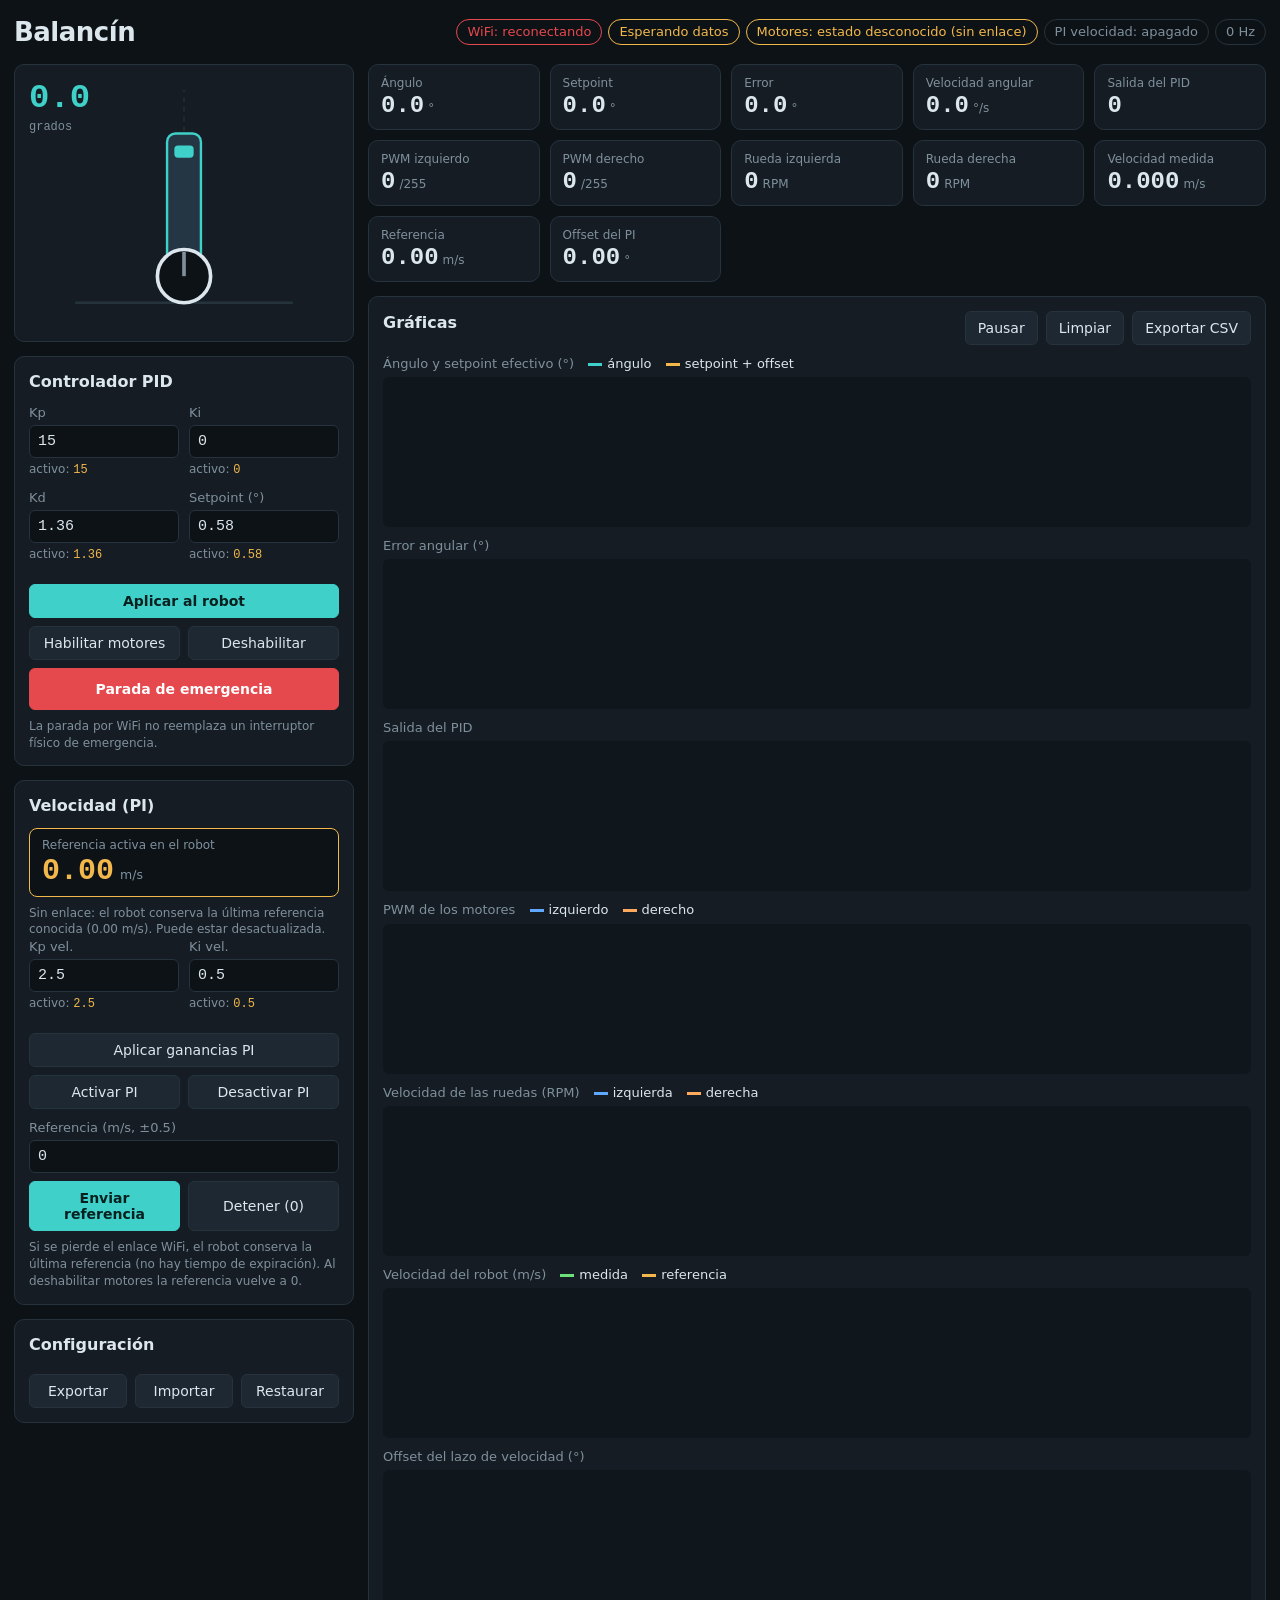
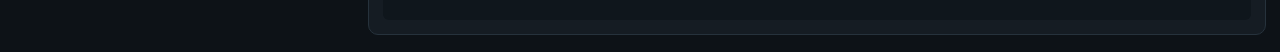
<file: Control_Equilibrio/Control_Equilibrio/data/index.html>
<!doctype html>
<html lang="es">
<head>
<meta charset="utf-8">
<meta name="viewport" content="width=device-width, initial-scale=1">
<title>Balancín - Panel de control</title>
<link rel="stylesheet" href="style.css">
</head>
<body>
<header>
  <h1>Balancín</h1>
  <div class="chips">
    <span class="chip" id="chipRed">WiFi: sin enlace</span>
    <span class="chip alerta" id="chipFuente">Esperando datos</span>
    <span class="chip" id="chipMotor">Motores deshabilitados</span>
    <span class="chip" id="chipPI">PI velocidad: apagado</span>
    <span class="chip" id="chipHz">0 Hz</span>
  </div>
</header>
<div id="aviso" role="status"></div>
<main>
  <div class="col">
    <section class="panel robot">
      <svg viewBox="0 0 200 215" aria-label="Robot inclinado según el ángulo medido">
        <line x1="10" y1="190" x2="190" y2="190" class="suelo"/>
        <line x1="100" y1="168" x2="100" y2="14" class="vertical"/>
        <g id="robot" transform="rotate(0 100 168)">
          <rect x="86" y="50" width="28" height="118" rx="7" class="cuerpo"/>
          <rect x="92" y="60" width="16" height="10" rx="3" class="led"/>
          <circle cx="100" cy="168" r="22" class="rueda"/>
          <line x1="100" y1="168" x2="100" y2="148" class="radio"/>
        </g>
      </svg>
      <div class="angulo"><span id="angGrande">0.0</span><small>grados</small></div>
    </section>

    <section class="panel">
      <h2>Controlador PID</h2>
      <div class="pid">
        <label>Kp <input id="kp" type="number" step="0.1"><em>activo: <b id="c_kp"></b></em></label>
        <label>Ki <input id="ki" type="number" step="0.01"><em>activo: <b id="c_ki"></b></em></label>
        <label>Kd <input id="kd" type="number" step="0.01"><em>activo: <b id="c_kd"></b></em></label>
        <label>Setpoint (°) <input id="sp" type="number" step="0.1"><em>activo: <b id="c_sp"></b></em></label>
      </div>
      <button id="bAplicar" class="primario">Aplicar al robot</button>
      <div class="fila">
        <button id="bHab">Habilitar motores</button>
        <button id="bDes">Deshabilitar</button>
      </div>
      <button id="bParo" class="paro">Parada de emergencia</button>
      <p class="nota">La parada por WiFi no reemplaza un interruptor físico de emergencia.</p>
    </section>

    <section class="panel">
      <h2>Velocidad (PI)</h2>
      <div class="refgrande"><span>Referencia activa en el robot</span><b id="refGrande">0.00</b><small>m/s</small></div>
      <div id="refAviso" class="nota"></div>
      <div class="pid">
        <label>Kp vel. <input id="vkp" type="number" step="0.1"><em>activo: <b id="c_vkp"></b></em></label>
        <label>Ki vel. <input id="vki" type="number" step="0.1"><em>activo: <b id="c_vki"></b></em></label>
      </div>
      <button id="bAplicarPI">Aplicar ganancias PI</button>
      <div class="fila">
        <button id="bPIon">Activar PI</button>
        <button id="bPIoff">Desactivar PI</button>
      </div>
      <label class="ref">Referencia (m/s, ±0.5)
        <input id="vref" type="number" step="0.05" value="0">
      </label>
      <div class="fila">
        <button id="bRef" class="primario">Enviar referencia</button>
        <button id="bRef0">Detener (0)</button>
      </div>
      <p class="nota">Si se pierde el enlace WiFi, el robot conserva la última referencia (no hay tiempo de expiración). Al deshabilitar motores la referencia vuelve a 0.</p>
    </section>

    <section class="panel">
      <h2>Configuración</h2>
      <div class="fila">
        <button id="bExpCfg">Exportar</button>
        <button id="bImpCfg">Importar</button>
        <button id="bRest">Restaurar</button>
      </div>
      <input id="fileCfg" type="file" accept=".json,application/json" hidden>
    </section>
  </div>

  <div class="col">
    <section class="metricas">
      <div class="m"><span>Ángulo</span><b id="mAng">0.0</b><i>°</i></div>
      <div class="m"><span>Setpoint</span><b id="mSp">0.0</b><i>°</i></div>
      <div class="m"><span>Error</span><b id="mErr">0.0</b><i>°</i></div>
      <div class="m"><span>Velocidad angular</span><b id="mOm">0.0</b><i>°/s</i></div>
      <div class="m"><span>Salida del PID</span><b id="mU">0</b><i></i></div>
      <div class="m"><span>PWM izquierdo</span><b id="mPl">0</b><i>/255</i></div>
      <div class="m"><span>PWM derecho</span><b id="mPr">0</b><i>/255</i></div>
      <div class="m"><span>Rueda izquierda</span><b id="mRl">0</b><i>RPM</i></div>
      <div class="m"><span>Rueda derecha</span><b id="mRr">0</b><i>RPM</i></div>
      <div class="m"><span>Velocidad medida</span><b id="mVm">0.000</b><i>m/s</i></div>
      <div class="m"><span>Referencia</span><b id="mVr">0.00</b><i>m/s</i></div>
      <div class="m"><span>Offset del PI</span><b id="mOf">0.00</b><i>°</i></div>
    </section>

    <section class="panel">
      <div class="barra">
        <h2>Gráficas</h2>
        <div class="fila">
          <button id="bPausa">Pausar</button>
          <button id="bLimpiar">Limpiar</button>
          <button id="bCsv">Exportar CSV</button>
        </div>
      </div>
      <div class="graf"><h3>Ángulo y setpoint efectivo (°) <u style="--c:#3fd0c9">ángulo</u> <u style="--c:#f2b84b">setpoint + offset</u></h3><canvas id="g1"></canvas></div>
      <div class="graf"><h3>Error angular (°)</h3><canvas id="g2"></canvas></div>
      <div class="graf"><h3>Salida del PID</h3><canvas id="g3"></canvas></div>
      <div class="graf"><h3>PWM de los motores <u style="--c:#5fa8ff">izquierdo</u> <u style="--c:#ffa95f">derecho</u></h3><canvas id="g4"></canvas></div>
      <div class="graf"><h3>Velocidad de las ruedas (RPM) <u style="--c:#5fa8ff">izquierda</u> <u style="--c:#ffa95f">derecha</u></h3><canvas id="g5"></canvas></div>
      <div class="graf"><h3>Velocidad del robot (m/s) <u style="--c:#6ee07a">medida</u> <u style="--c:#f2b84b">referencia</u></h3><canvas id="g6"></canvas></div>
      <div class="graf"><h3>Offset del lazo de velocidad (°)</h3><canvas id="g7"></canvas></div>
    </section>
  </div>
</main>
<script src="script.js"></script>
</body>
</html>
</file>
<file: Control_Equilibrio/Control_Equilibrio/data/style.css>
:root{--fondo:#0d1217;--panel:#151c23;--linea:#26323c;--texto:#dce6ed;--suave:#7f909d;--acento:#3fd0c9;--ambar:#f2b84b;--rojo:#e5484d;
--fuente:"Segoe UI",system-ui,sans-serif;--mono:ui-monospace,Consolas,monospace}
*{box-sizing:border-box}
html,body{margin:0;background:var(--fondo);color:var(--texto);font:15px/1.4 var(--fuente)}
body{padding:14px;max-width:1280px;margin:auto}
header{display:flex;flex-wrap:wrap;justify-content:space-between;gap:10px;align-items:center;margin-bottom:14px}
h1{margin:0;font-size:26px;font-weight:700;letter-spacing:-.5px}
h2{margin:0 0 10px;font-size:16px;font-weight:600}
h3{margin:0 0 4px;font-size:13px;font-weight:500;color:var(--suave)}
h3 u{text-decoration:none;margin-left:10px;color:var(--texto)}
h3 u::before{content:"";display:inline-block;width:14px;height:3px;background:var(--c);margin-right:5px;vertical-align:middle}
.chips{display:flex;flex-wrap:wrap;gap:6px}
.chip{padding:3px 10px;border:1px solid var(--linea);border-radius:99px;font-size:13px;color:var(--suave)}
.chip.ok{color:var(--acento);border-color:var(--acento)}
.chip.alerta{color:var(--ambar);border-color:var(--ambar)}
.chip.mal{color:var(--rojo);border-color:var(--rojo)}
main{display:grid;grid-template-columns:minmax(270px,340px) 1fr;gap:14px}
.col{display:flex;flex-direction:column;gap:14px;min-width:0}
.panel{background:var(--panel);border:1px solid var(--linea);border-radius:10px;padding:14px}
.robot{position:relative;padding:8px}
.robot svg{width:100%;max-height:260px;display:block}
.suelo{stroke:var(--linea);stroke-width:2}
.vertical{stroke:var(--linea);stroke-width:1;stroke-dasharray:4 4}
.cuerpo{fill:#243543;stroke:var(--acento);stroke-width:2}
.led{fill:var(--acento)}
.rueda{fill:#0d1217;stroke:var(--texto);stroke-width:3}
.radio{stroke:var(--suave);stroke-width:3}
#robot{transition:transform .05s linear}
.angulo{position:absolute;left:14px;top:10px;font-family:var(--mono)}
.angulo span{font-size:34px;font-weight:600;color:var(--acento)}
.angulo small{display:block;color:var(--suave);font-size:12px;margin-top:-4px}
.pid{display:grid;grid-template-columns:1fr 1fr;gap:10px;margin-bottom:12px}
.pid label{display:flex;flex-direction:column;gap:3px;font-size:13px;color:var(--suave)}
.pid em{font-style:normal;font-size:12px}
.pid b{font-family:var(--mono);color:var(--ambar);font-weight:500}
input[type=number]{width:100%;padding:7px 8px;background:var(--fondo);border:1px solid var(--linea);border-radius:6px;color:var(--texto);font:15px var(--mono)}
button{padding:8px 12px;background:#1d2833;border:1px solid var(--linea);border-radius:6px;color:var(--texto);font:14px var(--fuente);cursor:pointer;width:100%;margin-top:8px}
button:hover{border-color:var(--suave)}
button:focus-visible,input:focus-visible{outline:2px solid var(--acento);outline-offset:2px}
.primario{background:var(--acento);color:#06201f;border-color:var(--acento);font-weight:600}
.paro{background:var(--rojo);border-color:var(--rojo);color:#fff;font-weight:700;padding:12px}
.fila{display:flex;gap:8px}
.fila button{margin-top:8px}
.refgrande{background:var(--fondo);border:1px solid var(--ambar);border-radius:8px;padding:8px 12px;margin-bottom:8px}
.refgrande span{display:block;font-size:12px;color:var(--suave)}
.refgrande b{font:600 30px var(--mono);color:var(--ambar)}
.refgrande small{margin-left:6px;color:var(--suave)}
.ref{display:flex;flex-direction:column;gap:3px;font-size:13px;color:var(--suave);margin-top:10px}
.nota{margin:8px 0 0;font-size:12px;color:var(--suave)}
.metricas{display:grid;grid-template-columns:repeat(auto-fill,minmax(150px,1fr));gap:10px}
.m{background:var(--panel);border:1px solid var(--linea);border-radius:10px;padding:10px 12px}
.m span{display:block;font-size:12px;color:var(--suave)}
.m b{font:600 24px var(--mono)}
.m i{font-style:normal;font-size:12px;color:var(--suave);margin-left:4px}
.barra{display:flex;flex-wrap:wrap;justify-content:space-between;align-items:center;gap:8px;margin-bottom:6px}
.barra .fila{width:auto}.barra button{width:auto;margin:0}
.graf{margin-top:10px}
canvas{width:100%;height:150px;display:block;background:#0f161c;border-radius:6px}
#aviso{position:fixed;left:50%;bottom:16px;transform:translateX(-50%);background:#1d2833;border:1px solid var(--acento);padding:9px 16px;border-radius:8px;opacity:0;pointer-events:none;transition:opacity .2s;z-index:5}
#aviso.ver{opacity:1}#aviso.error{border-color:var(--rojo)}
@media(max-width:860px){main{grid-template-columns:1fr}}
</file>
